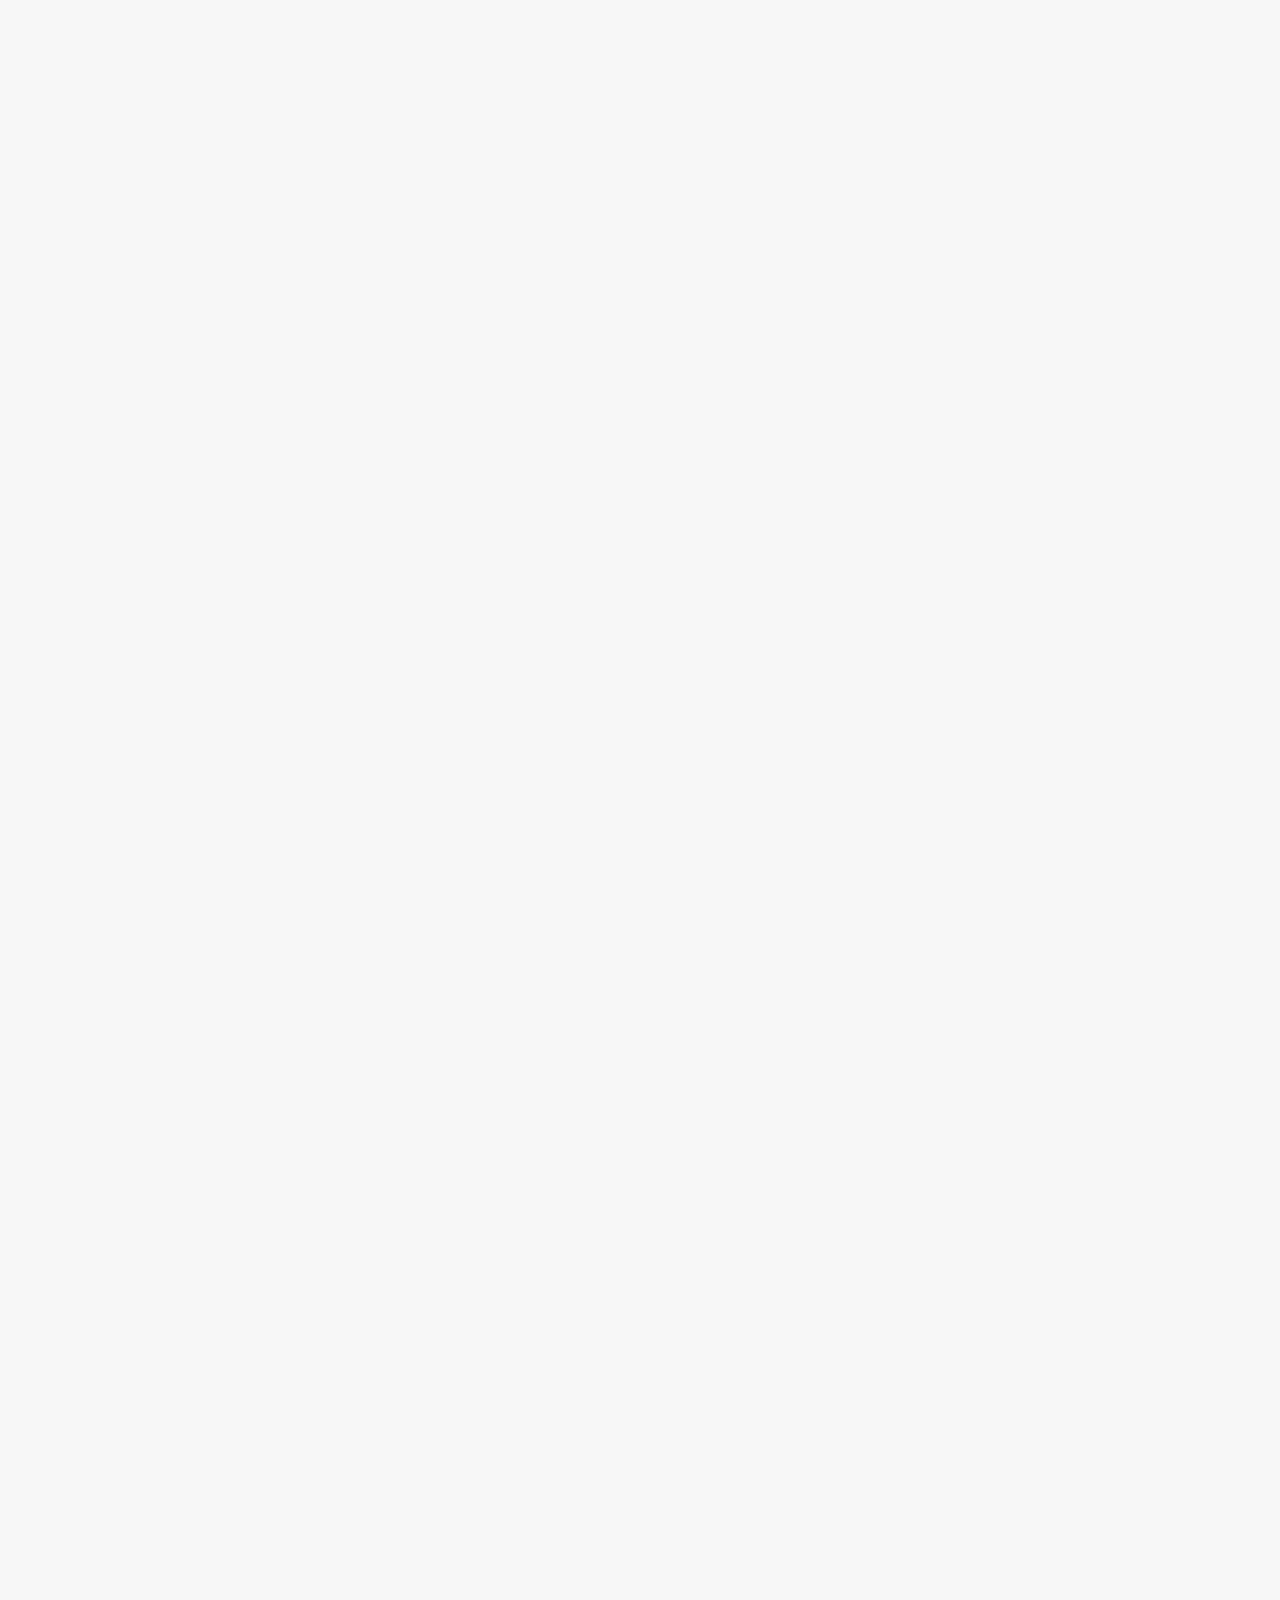
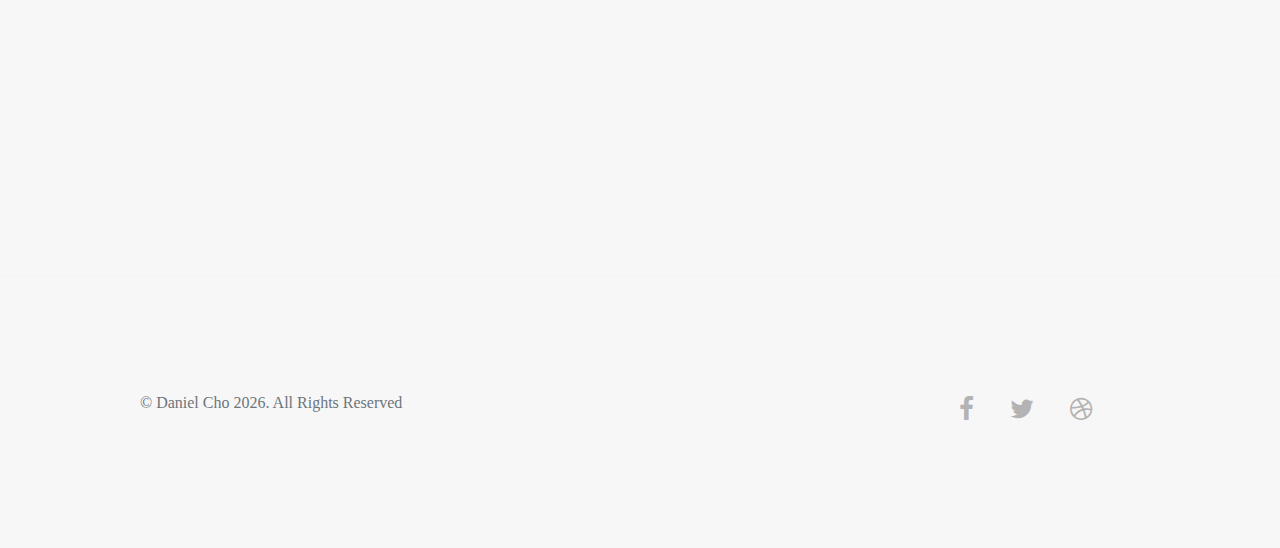
<file: work.html>
<html lang="en">
  <head>
    <meta charset="utf-8">
    <meta name="viewport" content="width=device-width, initial-scale=1, shrink-to-fit=no">
    <title>Daniel Cho &mdash; Free Portfolio Template by Colorlib</title>
    <link rel="stylesheet" href="css/bootstrap.min.css">
    <link rel="stylesheet" href="css/aos.min.css">
    <link rel="stylesheet" href="css/hamburgers/hamburgers.min.css">
    <link rel="stylesheet" href="css/owl.carousel.min.css">
    <link rel="stylesheet" href="fonts/icomoon/style.css">
    <link rel="stylesheet" href="css/animsition.min.css">
    <link rel="stylesheet" href="https://cdnjs.cloudflare.com/ajax/libs/font-awesome/4.7.0/css/font-awesome.min.css">
    
    
    <link rel="stylesheet" href="css/style.css">
  </head>
  <body>
  
  <div class="js-animsition animsition" data-animsition-in-class="fade-in" data-animsition-out-class="fade-out">

    <header class="templateux-navbar" data-aos="fade-down">
      <div class="container-fluid">
        <div class="row">
          <div class="col-sm-3 col-3"><div class="site-logo"><a href="index.html" class="animsition-link">DANIEL CHO</a></div></div>
          <div class="col-sm-9 col-9 text-right">

            <button class="hamburger hamburger--spin toggle-menu ml-auto js-toggle-menu" type="button">
              <span class="hamburger-box">
                <span class="hamburger-inner"></span>
              </span>
            </button>  

            <nav class="templateux-menu js-templateux-menu" role="navigation">
              <ul class="list-unstyled">
                <li class="d-md-none d-block active"><a href="index.html" class="animsition-link">Home</a></li>
                <li><a href="work.html" class="animsition-link">Work</a></li>
                <li><a href="about.html" class="animsition-link">About</a></li>
                
                <li><a href="mailto:danielcho116@gmail.com" >Contact</a></li>
              </ul>
            </nav>  
          </div>
        </div>
      </div>
    </header>

    <!-- END templateux-navbar -->
    <section class="templateux-hero">
    
    </section>
    <!-- END templateux-hero -->

    <section class="templateux-portfolio-overlap" id="next">
      <div class="container-fluid">
        <div class="row">
          <div class="col-md-6" data-aos="fade-up">
            <a class="project animsition-link" href="work-single.html">
              <figure>
                <img src="images/Facet_thumb.jpg" alt="Free Template" class="img-fluid">  
              </figure>
              <div class="project-hover">
                <div class="project-hover-inner">
                  <h2>Facet Flower Pot</h2>
                  <span>Pure Form, Pure Function</span>
                </div>
              </div>
            </a>
          </div>
          <div class="col-md-6" data-aos="fade-up" data-aos-delay="100">
            <a class="project animsition-link" href="work-single.html">
              <figure>
                <img src="images/ambi_thumb.jpg" alt="Free Template" class="img-fluid">  
              </figure>
              <div class="project-hover">
                <div class="project-hover-inner">
                  <h2>Ambi</h2>
                  <span>Telepresence for Seniors Aging in Place</span>
                </div>
              </div>
            </a>
          </div>
        </div>
        <!-- END row -->
    
        <div class="row">
          <div class="col-lg-4 col-md-6" data-aos="fade-up">
            <a class="project animsition-link" href="work-single.html">
              <figure>
                <img src="images/img_3.jpg" alt="Free Template" class="img-fluid">  
              </figure>
              <div class="project-hover">
                <div class="project-hover-inner">
                  <h2>Moon High Res</h2>
                  <span>View Case Study</span>
                </div>
              </div>
            </a>
          </div>
          <div class="col-lg-4 col-md-6" data-aos="fade-up" data-aos-delay="100">
            <a class="project animsition-link" href="work-single.html">
              <figure>
                <img src="images/img_4.jpg" alt="Free Template" class="img-fluid">  
              </figure>
              <div class="project-hover">
                <div class="project-hover-inner">
                  <h2>H20 Water Bottle</h2>
                  <span>View Case Study</span>
                </div>
              </div>
            </a>
          </div>
          <div class="col-lg-4 col-md-6" data-aos="fade-up" data-aos-delay="200">
            <a class="project animsition-link" href="work-single.html">
              <figure>
                <img src="images/img_5.jpg" alt="Free Template" class="img-fluid">  
              </figure>
              <div class="project-hover">
                <div class="project-hover-inner">
                  <h2>Creatsy Mailing Box</h2>
                  <span>View Case Study</span>
                </div>
              </div>
            </a>
          </div>
          
        </div>
        <!-- END row -->
      </div>
    </section>

   
    <!-- END section -->
    

              
                
                
            <!-- END row -->

            
          </div>
        </div>
      </div>
    </section>
    <!-- END section -->

    <!-- END section -->
    

            
                    
    <a class="templateux-section templateux-cta animsition-link mt-5" href="contact.html" data-aos="fade-up">
      <div class="container-fluid">
        <div class="cta-inner">
          <h2><span class="words-1">Start a Project.</span> <span class="words-2">Let's chat we are good people.</span></h2>
        </div>
      </div>
    </a>
    <!-- END call to action -->

    <footer class="templateux-footer">
      <div class="container-fluid">
        <div class="row">
          <div class="col-md-6 text-md-left text-center">
            <p>
            <!-- Link back to Colorlib can't be removed. Template is licensed under CC BY 3.0. -->
            &copy Daniel Cho <script>document.write(new Date().getFullYear());</script>. All Rights Reserved</a>
            <!-- Link back to Colorlib can't be removed. Template is licensed under CC BY 3.0. -->
          </p>
          </div>
          <div class="col-md-6 text-md-right text-center footer-social">
            <a href="#" class="p-3"><span class="icon-facebook2"></span></a>
            <a href="#" class="p-3"><span class="icon-twitter2"></span></a>
            <a href="#" class="p-3"><span class="icon-dribbble2"></span></a>
            <a href="#" class="p-3"><span class="icon-instagram"></span></a>
          </div>
        </div>
      </div>
    </footer>

  </div>

  
  <script src="js/scripts-all.js"></script>
  <script src="js/main.js"></script>
  
  </body>
</html>
</file>
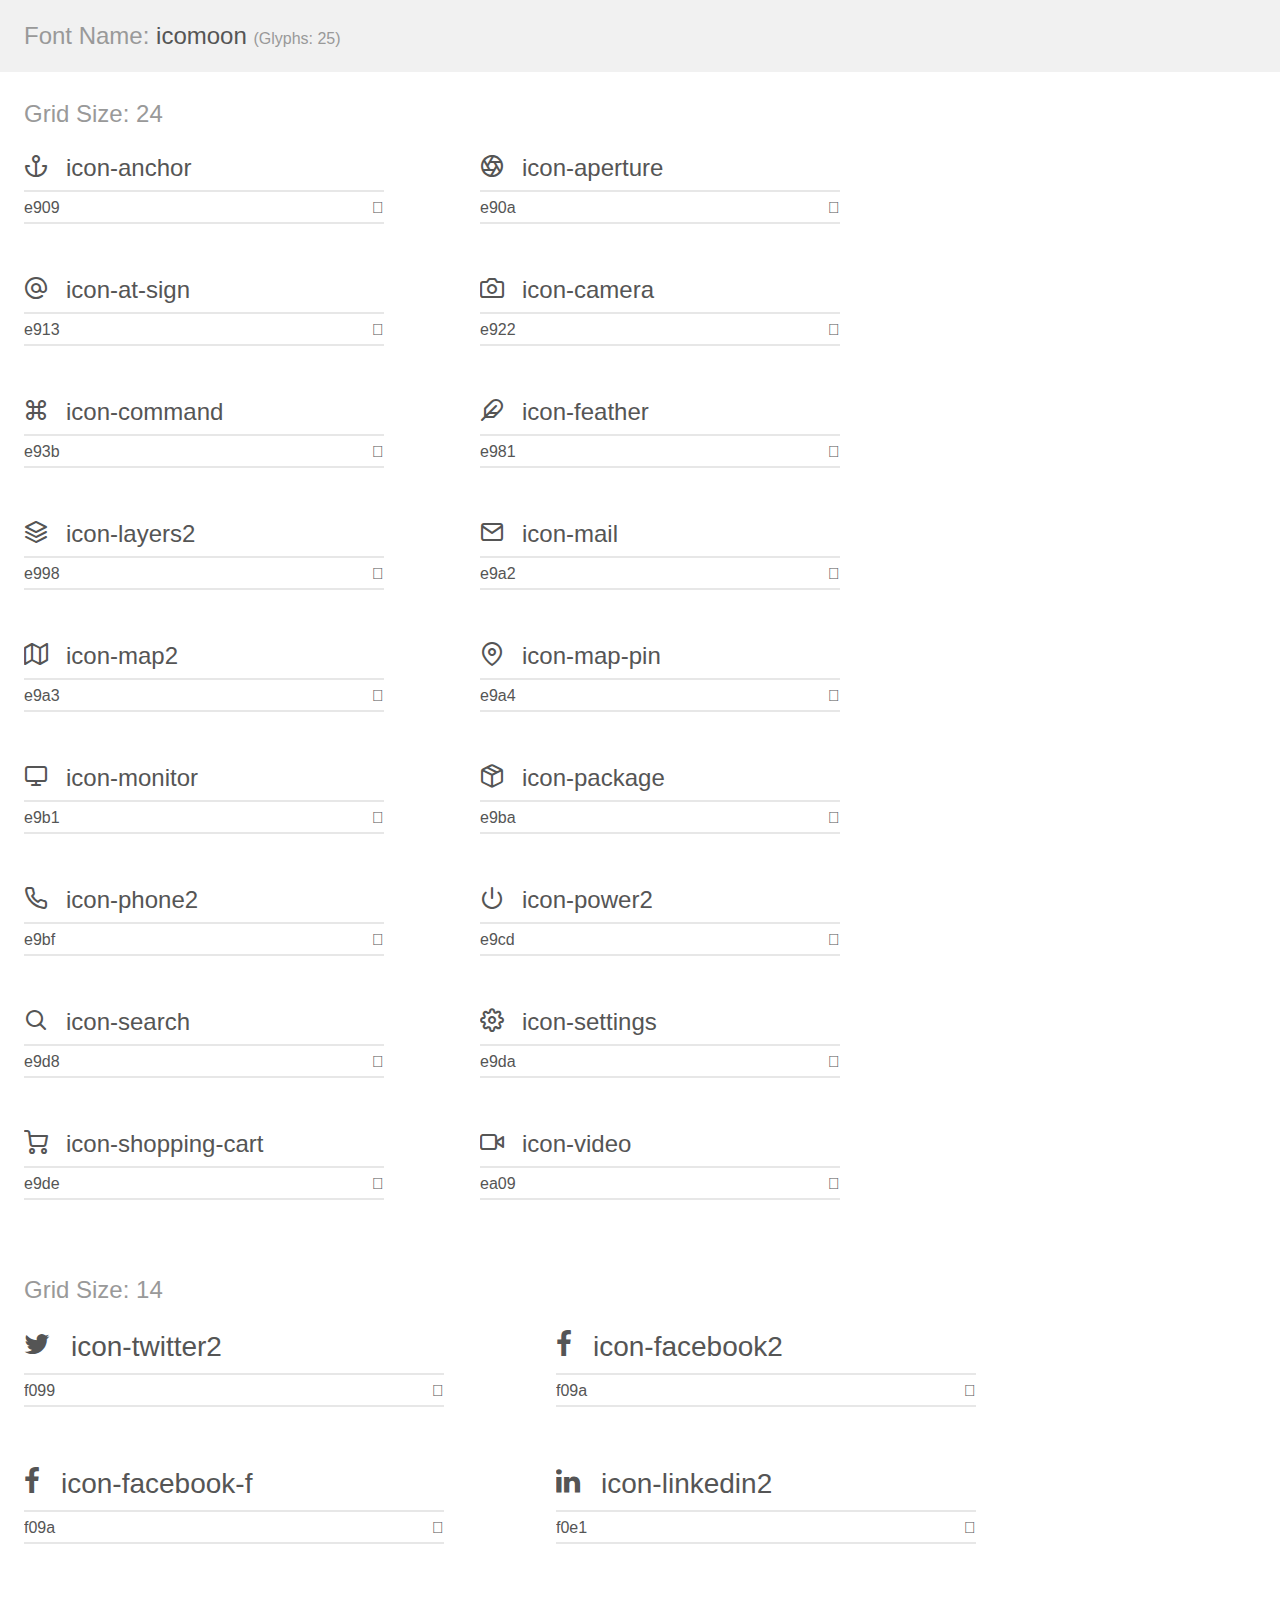
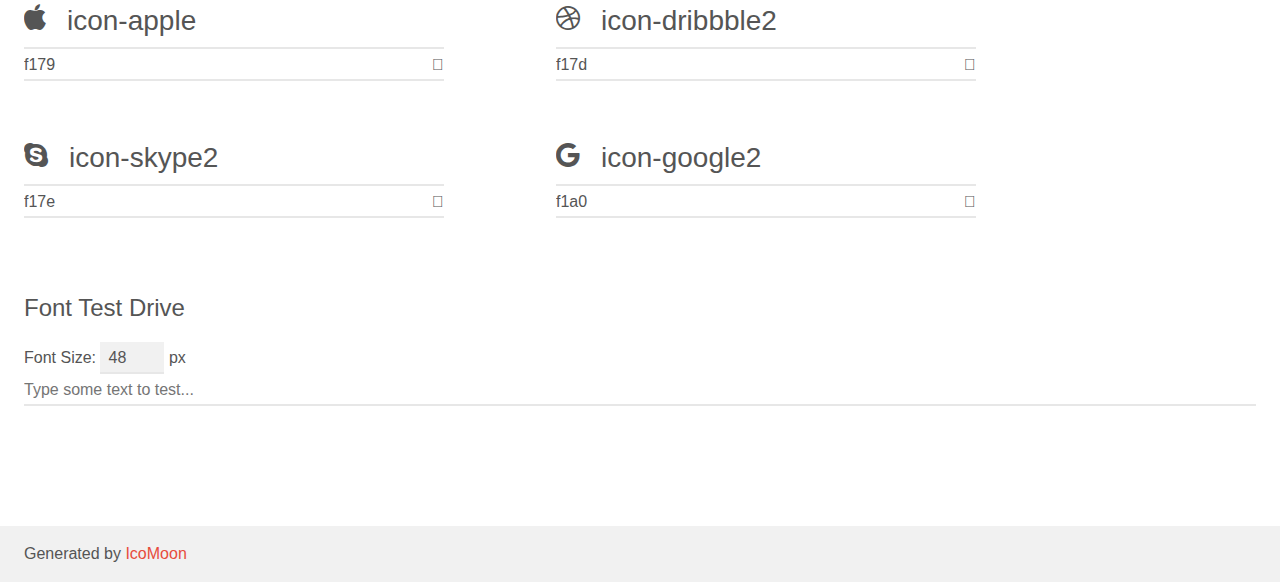
<file: fonts/icomoon/demo.html>
<!doctype html>
<html>
<head>
    <meta charset="utf-8">
    <title>IcoMoon Demo</title>
    <meta name="description" content="An Icon Font Generated By IcoMoon.io">
    <meta name="viewport" content="width=device-width, initial-scale=1">
    <link rel="stylesheet" href="demo-files/demo.css">
    <link rel="stylesheet" href="style.css"></head>
<body>
    <div class="bgc1 clearfix">
        <h1 class="mhmm mvm"><span class="fgc1">Font Name:</span> icomoon <small class="fgc1">(Glyphs:&nbsp;25)</small></h1>
    </div>
    <div class="clearfix mhl ptl">
        <h1 class="mvm mtn fgc1">Grid Size: 24</h1>
        <div class="glyph fs1">
            <div class="clearfix bshadow0 pbs">
                <span class="icon-anchor">
                
                </span>
                <span class="mls"> icon-anchor</span>
            </div>
            <fieldset class="fs0 size1of1 clearfix hidden-false">
                <input type="text" readonly value="e909" class="unit size1of2" />
                <input type="text" maxlength="1" readonly value="&#xe909;" class="unitRight size1of2 talign-right" />
            </fieldset>
            <div class="fs0 bshadow0 clearfix hidden-true">
                <span class="unit pvs fgc1">liga: </span>
                <input type="text" readonly value="" class="liga unitRight" />
            </div>
        </div>
        <div class="glyph fs1">
            <div class="clearfix bshadow0 pbs">
                <span class="icon-aperture">
                
                </span>
                <span class="mls"> icon-aperture</span>
            </div>
            <fieldset class="fs0 size1of1 clearfix hidden-false">
                <input type="text" readonly value="e90a" class="unit size1of2" />
                <input type="text" maxlength="1" readonly value="&#xe90a;" class="unitRight size1of2 talign-right" />
            </fieldset>
            <div class="fs0 bshadow0 clearfix hidden-true">
                <span class="unit pvs fgc1">liga: </span>
                <input type="text" readonly value="" class="liga unitRight" />
            </div>
        </div>
        <div class="glyph fs1">
            <div class="clearfix bshadow0 pbs">
                <span class="icon-at-sign">
                
                </span>
                <span class="mls"> icon-at-sign</span>
            </div>
            <fieldset class="fs0 size1of1 clearfix hidden-false">
                <input type="text" readonly value="e913" class="unit size1of2" />
                <input type="text" maxlength="1" readonly value="&#xe913;" class="unitRight size1of2 talign-right" />
            </fieldset>
            <div class="fs0 bshadow0 clearfix hidden-true">
                <span class="unit pvs fgc1">liga: </span>
                <input type="text" readonly value="" class="liga unitRight" />
            </div>
        </div>
        <div class="glyph fs1">
            <div class="clearfix bshadow0 pbs">
                <span class="icon-camera">
                
                </span>
                <span class="mls"> icon-camera</span>
            </div>
            <fieldset class="fs0 size1of1 clearfix hidden-false">
                <input type="text" readonly value="e922" class="unit size1of2" />
                <input type="text" maxlength="1" readonly value="&#xe922;" class="unitRight size1of2 talign-right" />
            </fieldset>
            <div class="fs0 bshadow0 clearfix hidden-true">
                <span class="unit pvs fgc1">liga: </span>
                <input type="text" readonly value="" class="liga unitRight" />
            </div>
        </div>
        <div class="glyph fs1">
            <div class="clearfix bshadow0 pbs">
                <span class="icon-command">
                
                </span>
                <span class="mls"> icon-command</span>
            </div>
            <fieldset class="fs0 size1of1 clearfix hidden-false">
                <input type="text" readonly value="e93b" class="unit size1of2" />
                <input type="text" maxlength="1" readonly value="&#xe93b;" class="unitRight size1of2 talign-right" />
            </fieldset>
            <div class="fs0 bshadow0 clearfix hidden-true">
                <span class="unit pvs fgc1">liga: </span>
                <input type="text" readonly value="" class="liga unitRight" />
            </div>
        </div>
        <div class="glyph fs1">
            <div class="clearfix bshadow0 pbs">
                <span class="icon-feather">
                
                </span>
                <span class="mls"> icon-feather</span>
            </div>
            <fieldset class="fs0 size1of1 clearfix hidden-false">
                <input type="text" readonly value="e981" class="unit size1of2" />
                <input type="text" maxlength="1" readonly value="&#xe981;" class="unitRight size1of2 talign-right" />
            </fieldset>
            <div class="fs0 bshadow0 clearfix hidden-true">
                <span class="unit pvs fgc1">liga: </span>
                <input type="text" readonly value="" class="liga unitRight" />
            </div>
        </div>
        <div class="glyph fs1">
            <div class="clearfix bshadow0 pbs">
                <span class="icon-layers2">
                
                </span>
                <span class="mls"> icon-layers2</span>
            </div>
            <fieldset class="fs0 size1of1 clearfix hidden-false">
                <input type="text" readonly value="e998" class="unit size1of2" />
                <input type="text" maxlength="1" readonly value="&#xe998;" class="unitRight size1of2 talign-right" />
            </fieldset>
            <div class="fs0 bshadow0 clearfix hidden-true">
                <span class="unit pvs fgc1">liga: </span>
                <input type="text" readonly value="" class="liga unitRight" />
            </div>
        </div>
        <div class="glyph fs1">
            <div class="clearfix bshadow0 pbs">
                <span class="icon-mail">
                
                </span>
                <span class="mls"> icon-mail</span>
            </div>
            <fieldset class="fs0 size1of1 clearfix hidden-false">
                <input type="text" readonly value="e9a2" class="unit size1of2" />
                <input type="text" maxlength="1" readonly value="&#xe9a2;" class="unitRight size1of2 talign-right" />
            </fieldset>
            <div class="fs0 bshadow0 clearfix hidden-true">
                <span class="unit pvs fgc1">liga: </span>
                <input type="text" readonly value="" class="liga unitRight" />
            </div>
        </div>
        <div class="glyph fs1">
            <div class="clearfix bshadow0 pbs">
                <span class="icon-map2">
                
                </span>
                <span class="mls"> icon-map2</span>
            </div>
            <fieldset class="fs0 size1of1 clearfix hidden-false">
                <input type="text" readonly value="e9a3" class="unit size1of2" />
                <input type="text" maxlength="1" readonly value="&#xe9a3;" class="unitRight size1of2 talign-right" />
            </fieldset>
            <div class="fs0 bshadow0 clearfix hidden-true">
                <span class="unit pvs fgc1">liga: </span>
                <input type="text" readonly value="" class="liga unitRight" />
            </div>
        </div>
        <div class="glyph fs1">
            <div class="clearfix bshadow0 pbs">
                <span class="icon-map-pin">
                
                </span>
                <span class="mls"> icon-map-pin</span>
            </div>
            <fieldset class="fs0 size1of1 clearfix hidden-false">
                <input type="text" readonly value="e9a4" class="unit size1of2" />
                <input type="text" maxlength="1" readonly value="&#xe9a4;" class="unitRight size1of2 talign-right" />
            </fieldset>
            <div class="fs0 bshadow0 clearfix hidden-true">
                <span class="unit pvs fgc1">liga: </span>
                <input type="text" readonly value="" class="liga unitRight" />
            </div>
        </div>
        <div class="glyph fs1">
            <div class="clearfix bshadow0 pbs">
                <span class="icon-monitor">
                
                </span>
                <span class="mls"> icon-monitor</span>
            </div>
            <fieldset class="fs0 size1of1 clearfix hidden-false">
                <input type="text" readonly value="e9b1" class="unit size1of2" />
                <input type="text" maxlength="1" readonly value="&#xe9b1;" class="unitRight size1of2 talign-right" />
            </fieldset>
            <div class="fs0 bshadow0 clearfix hidden-true">
                <span class="unit pvs fgc1">liga: </span>
                <input type="text" readonly value="" class="liga unitRight" />
            </div>
        </div>
        <div class="glyph fs1">
            <div class="clearfix bshadow0 pbs">
                <span class="icon-package">
                
                </span>
                <span class="mls"> icon-package</span>
            </div>
            <fieldset class="fs0 size1of1 clearfix hidden-false">
                <input type="text" readonly value="e9ba" class="unit size1of2" />
                <input type="text" maxlength="1" readonly value="&#xe9ba;" class="unitRight size1of2 talign-right" />
            </fieldset>
            <div class="fs0 bshadow0 clearfix hidden-true">
                <span class="unit pvs fgc1">liga: </span>
                <input type="text" readonly value="" class="liga unitRight" />
            </div>
        </div>
        <div class="glyph fs1">
            <div class="clearfix bshadow0 pbs">
                <span class="icon-phone2">
                
                </span>
                <span class="mls"> icon-phone2</span>
            </div>
            <fieldset class="fs0 size1of1 clearfix hidden-false">
                <input type="text" readonly value="e9bf" class="unit size1of2" />
                <input type="text" maxlength="1" readonly value="&#xe9bf;" class="unitRight size1of2 talign-right" />
            </fieldset>
            <div class="fs0 bshadow0 clearfix hidden-true">
                <span class="unit pvs fgc1">liga: </span>
                <input type="text" readonly value="" class="liga unitRight" />
            </div>
        </div>
        <div class="glyph fs1">
            <div class="clearfix bshadow0 pbs">
                <span class="icon-power2">
                
                </span>
                <span class="mls"> icon-power2</span>
            </div>
            <fieldset class="fs0 size1of1 clearfix hidden-false">
                <input type="text" readonly value="e9cd" class="unit size1of2" />
                <input type="text" maxlength="1" readonly value="&#xe9cd;" class="unitRight size1of2 talign-right" />
            </fieldset>
            <div class="fs0 bshadow0 clearfix hidden-true">
                <span class="unit pvs fgc1">liga: </span>
                <input type="text" readonly value="" class="liga unitRight" />
            </div>
        </div>
        <div class="glyph fs1">
            <div class="clearfix bshadow0 pbs">
                <span class="icon-search">
                
                </span>
                <span class="mls"> icon-search</span>
            </div>
            <fieldset class="fs0 size1of1 clearfix hidden-false">
                <input type="text" readonly value="e9d8" class="unit size1of2" />
                <input type="text" maxlength="1" readonly value="&#xe9d8;" class="unitRight size1of2 talign-right" />
            </fieldset>
            <div class="fs0 bshadow0 clearfix hidden-true">
                <span class="unit pvs fgc1">liga: </span>
                <input type="text" readonly value="" class="liga unitRight" />
            </div>
        </div>
        <div class="glyph fs1">
            <div class="clearfix bshadow0 pbs">
                <span class="icon-settings">
                
                </span>
                <span class="mls"> icon-settings</span>
            </div>
            <fieldset class="fs0 size1of1 clearfix hidden-false">
                <input type="text" readonly value="e9da" class="unit size1of2" />
                <input type="text" maxlength="1" readonly value="&#xe9da;" class="unitRight size1of2 talign-right" />
            </fieldset>
            <div class="fs0 bshadow0 clearfix hidden-true">
                <span class="unit pvs fgc1">liga: </span>
                <input type="text" readonly value="" class="liga unitRight" />
            </div>
        </div>
        <div class="glyph fs1">
            <div class="clearfix bshadow0 pbs">
                <span class="icon-shopping-cart">
                
                </span>
                <span class="mls"> icon-shopping-cart</span>
            </div>
            <fieldset class="fs0 size1of1 clearfix hidden-false">
                <input type="text" readonly value="e9de" class="unit size1of2" />
                <input type="text" maxlength="1" readonly value="&#xe9de;" class="unitRight size1of2 talign-right" />
            </fieldset>
            <div class="fs0 bshadow0 clearfix hidden-true">
                <span class="unit pvs fgc1">liga: </span>
                <input type="text" readonly value="" class="liga unitRight" />
            </div>
        </div>
        <div class="glyph fs1">
            <div class="clearfix bshadow0 pbs">
                <span class="icon-video">
                
                </span>
                <span class="mls"> icon-video</span>
            </div>
            <fieldset class="fs0 size1of1 clearfix hidden-false">
                <input type="text" readonly value="ea09" class="unit size1of2" />
                <input type="text" maxlength="1" readonly value="&#xea09;" class="unitRight size1of2 talign-right" />
            </fieldset>
            <div class="fs0 bshadow0 clearfix hidden-true">
                <span class="unit pvs fgc1">liga: </span>
                <input type="text" readonly value="" class="liga unitRight" />
            </div>
        </div>
    </div>
    <div class="clearfix mhl ptl">
        <h1 class="mvm mtn fgc1">Grid Size: 14</h1>
        <div class="glyph fs2">
            <div class="clearfix bshadow0 pbs">
                <span class="icon-twitter2">
                
                </span>
                <span class="mls"> icon-twitter2</span>
            </div>
            <fieldset class="fs0 size1of1 clearfix hidden-false">
                <input type="text" readonly value="f099" class="unit size1of2" />
                <input type="text" maxlength="1" readonly value="&#xf099;" class="unitRight size1of2 talign-right" />
            </fieldset>
            <div class="fs0 bshadow0 clearfix hidden-true">
                <span class="unit pvs fgc1">liga: </span>
                <input type="text" readonly value="" class="liga unitRight" />
            </div>
        </div>
        <div class="glyph fs2">
            <div class="clearfix bshadow0 pbs">
                <span class="icon-facebook2">
                
                </span>
                <span class="mls"> icon-facebook2</span>
            </div>
            <fieldset class="fs0 size1of1 clearfix hidden-false">
                <input type="text" readonly value="f09a" class="unit size1of2" />
                <input type="text" maxlength="1" readonly value="&#xf09a;" class="unitRight size1of2 talign-right" />
            </fieldset>
            <div class="fs0 bshadow0 clearfix hidden-true">
                <span class="unit pvs fgc1">liga: </span>
                <input type="text" readonly value="" class="liga unitRight" />
            </div>
        </div>
        <div class="glyph fs2">
            <div class="clearfix bshadow0 pbs">
                <span class="icon-facebook-f">
                
                </span>
                <span class="mls"> icon-facebook-f</span>
            </div>
            <fieldset class="fs0 size1of1 clearfix hidden-false">
                <input type="text" readonly value="f09a" class="unit size1of2" />
                <input type="text" maxlength="1" readonly value="&#xf09a;" class="unitRight size1of2 talign-right" />
            </fieldset>
            <div class="fs0 bshadow0 clearfix hidden-true">
                <span class="unit pvs fgc1">liga: </span>
                <input type="text" readonly value="" class="liga unitRight" />
            </div>
        </div>
        <div class="glyph fs2">
            <div class="clearfix bshadow0 pbs">
                <span class="icon-linkedin2">
                
                </span>
                <span class="mls"> icon-linkedin2</span>
            </div>
            <fieldset class="fs0 size1of1 clearfix hidden-false">
                <input type="text" readonly value="f0e1" class="unit size1of2" />
                <input type="text" maxlength="1" readonly value="&#xf0e1;" class="unitRight size1of2 talign-right" />
            </fieldset>
            <div class="fs0 bshadow0 clearfix hidden-true">
                <span class="unit pvs fgc1">liga: </span>
                <input type="text" readonly value="" class="liga unitRight" />
            </div>
        </div>
        <div class="glyph fs2">
            <div class="clearfix bshadow0 pbs">
                <span class="icon-apple">
                
                </span>
                <span class="mls"> icon-apple</span>
            </div>
            <fieldset class="fs0 size1of1 clearfix hidden-false">
                <input type="text" readonly value="f179" class="unit size1of2" />
                <input type="text" maxlength="1" readonly value="&#xf179;" class="unitRight size1of2 talign-right" />
            </fieldset>
            <div class="fs0 bshadow0 clearfix hidden-true">
                <span class="unit pvs fgc1">liga: </span>
                <input type="text" readonly value="" class="liga unitRight" />
            </div>
        </div>
        <div class="glyph fs2">
            <div class="clearfix bshadow0 pbs">
                <span class="icon-dribbble2">
                
                </span>
                <span class="mls"> icon-dribbble2</span>
            </div>
            <fieldset class="fs0 size1of1 clearfix hidden-false">
                <input type="text" readonly value="f17d" class="unit size1of2" />
                <input type="text" maxlength="1" readonly value="&#xf17d;" class="unitRight size1of2 talign-right" />
            </fieldset>
            <div class="fs0 bshadow0 clearfix hidden-true">
                <span class="unit pvs fgc1">liga: </span>
                <input type="text" readonly value="" class="liga unitRight" />
            </div>
        </div>
        <div class="glyph fs2">
            <div class="clearfix bshadow0 pbs">
                <span class="icon-skype2">
                
                </span>
                <span class="mls"> icon-skype2</span>
            </div>
            <fieldset class="fs0 size1of1 clearfix hidden-false">
                <input type="text" readonly value="f17e" class="unit size1of2" />
                <input type="text" maxlength="1" readonly value="&#xf17e;" class="unitRight size1of2 talign-right" />
            </fieldset>
            <div class="fs0 bshadow0 clearfix hidden-true">
                <span class="unit pvs fgc1">liga: </span>
                <input type="text" readonly value="" class="liga unitRight" />
            </div>
        </div>
        <div class="glyph fs2">
            <div class="clearfix bshadow0 pbs">
                <span class="icon-google2">
                
                </span>
                <span class="mls"> icon-google2</span>
            </div>
            <fieldset class="fs0 size1of1 clearfix hidden-false">
                <input type="text" readonly value="f1a0" class="unit size1of2" />
                <input type="text" maxlength="1" readonly value="&#xf1a0;" class="unitRight size1of2 talign-right" />
            </fieldset>
            <div class="fs0 bshadow0 clearfix hidden-true">
                <span class="unit pvs fgc1">liga: </span>
                <input type="text" readonly value="" class="liga unitRight" />
            </div>
        </div>
    </div>

    <!--[if gt IE 8]><!-->
    <div class="mhl clearfix mbl">
        <h1>Font Test Drive</h1>
        <label>
            Font Size: <input id="fontSize" type="number" class="textbox0 mbm"
            min="8" value="48" />
            px
        </label>
        <input id="testText" type="text" class="phl size1of1 mvl"
        placeholder="Type some text to test..." value=""/>
        <div id="testDrive" class="icon-">&nbsp;
        </div>
    </div>
    <!--<![endif]-->
    <div class="bgc1 clearfix">
        <p class="mhl">Generated by <a href="https://icomoon.io/app">IcoMoon</a></p>
    </div>

    <script src="demo-files/demo.js"></script>
</body>
</html>
</file>
<file: fonts/icomoon/style.css>
@font-face {
  font-family: 'icomoon';
  src:  url('fonts/icomoon.eot?f194zt');
  src:  url('fonts/icomoon.eot?f194zt#iefix') format('embedded-opentype'),
    url('fonts/icomoon.ttf?f194zt') format('truetype'),
    url('fonts/icomoon.woff?f194zt') format('woff'),
    url('fonts/icomoon.svg?f194zt#icomoon') format('svg');
  font-weight: normal;
  font-style: normal;
}

[class^="icon-"], [class*=" icon-"] {
  /* use !important to prevent issues with browser extensions that change fonts */
  font-family: 'icomoon' !important;
  speak: none;
  font-style: normal;
  font-weight: normal;
  font-variant: normal;
  text-transform: none;
  line-height: 1;

  /* Better Font Rendering =========== */
  -webkit-font-smoothing: antialiased;
  -moz-osx-font-smoothing: grayscale;
}

.icon-anchor:before {
  content: "\e909";
}
.icon-aperture:before {
  content: "\e90a";
}
.icon-at-sign:before {
  content: "\e913";
}
.icon-camera:before {
  content: "\e922";
}
.icon-command:before {
  content: "\e93b";
}
.icon-feather:before {
  content: "\e981";
}
.icon-layers2:before {
  content: "\e998";
}
.icon-mail:before {
  content: "\e9a2";
}
.icon-map2:before {
  content: "\e9a3";
}
.icon-map-pin:before {
  content: "\e9a4";
}
.icon-monitor:before {
  content: "\e9b1";
}
.icon-package:before {
  content: "\e9ba";
}
.icon-phone2:before {
  content: "\e9bf";
}
.icon-power2:before {
  content: "\e9cd";
}
.icon-search:before {
  content: "\e9d8";
}
.icon-settings:before {
  content: "\e9da";
}
.icon-shopping-cart:before {
  content: "\e9de";
}
.icon-video:before {
  content: "\ea09";
}
.icon-twitter2:before {
  content: "\f099";
}
.icon-facebook2:before {
  content: "\f09a";
}
.icon-facebook-f:before {
  content: "\f09a";
}
.icon-linkedin2:before {
  content: "\f0e1";
}
.icon-apple:before {
  content: "\f179";
}
.icon-dribbble2:before {
  content: "\f17d";
}
.icon-skype2:before {
  content: "\f17e";
}
.icon-google2:before {
  content: "\f1a0";
}

.icon-heart:before{
  content:"\f004";
}
</file>
<file: css/style.css>
body { font-size: 16px; line-height: 1.8; color: #6c757d; font-family: 'Petrona', serif;

  font-weight: 400;
  
  font-style: normal;
  background-image: none;
  background-position: top left;
  background-size: cover;
  background-attachment: scroll;
  background-repeat: repeat;
  background-color: #f7f7f7; }

#profile-pic { max-width: 60%; }
.mb-5, .my-5 {margin-top:20px; text-align: left;}


::-moz-selection { background: yellow; }

::selection { background: yellow; }

h1, h2, h3, h4, h5 { color: #000; }

h3 {margin-top: 30px; font-size: 22pt;}

a { -webkit-transition: .3s all ease; -o-transition: .3s all ease; transition: .3s all ease;
color:#6c757d; }

a:hover, a:active, a:focus { text-decoration: none; outline: none; color: #c9c9ca }

.templateux-navbar { position: absolute; top: 0; left: 0px; width: 100%; padding: 35px 0; z-index: 99999; }

.templateux-navbar .container-fluid { max-width: 100%; }

.templateux-navbar .toggle-menu { z-index: 9999; position: relative; top: -13px; display: none; }

@media (max-width: 767.98px) { .templateux-navbar .toggle-menu { display: block; } }

.templateux-navbar .toggle-menu:active, .templateux-navbar .toggle-menu:focus { outline: none; }

.templateux-navbar .site-logo { position: relative; top: 0px; left: 200px; z-index: 9999; }

.templateux-navbar .site-logo a { font-family: "acumin-pro", sans-serif; font-weight: 400; font-style: normal; font-size: 15px; color: #555; letter-spacing: 1pt; }

.templateux-navbar .templateux-menu { position: relative; }

.templateux-navbar .templateux-menu ul { margin-bottom: 0; }

.templateux-navbar .templateux-menu ul li { display: inline-block; }

.templateux-navbar .templateux-menu ul li a { margin-right: 20px; font-family: 'acumin-pro', sans-serif; font-size: 13px; text-transform: uppercase; letter-spacing: 1pt; color: #888; position: relative; padding-bottom: 5px; display: block; }

.templateux-navbar .templateux-menu ul li a:hover { color: #333 }

.templateux-navbar .templateux-menu ul li.active-link > a { color: #333 }

.templateux-navbar .templateux-menu ul li:last-child a { margin-right: 200px; }

@media (max-width: 767.98px) { .templateux-navbar .templateux-menu { position: fixed; width: 100%; background-color: #fff; top: 0; left: 0; margin: 0; text-align: left; height: 100vh; min-height: 400px; padding: 15px; display: none; padding-top: 100px; overflow-y: scroll; }
  .templateux-navbar .templateux-menu ul { margin-left: 200px;margin-right:200px; }
  .templateux-navbar .templateux-menu ul li { display: block; margin-bottom: 10px; }
  .templateux-navbar .templateux-menu ul li a { padding: 10px 0 2px 0; font-size: 18px; display: inline-block; } }

@media (max-width: 767.98px) { .templateux-navbar .templateux-menu ul { margin-left: 0px; } }

.templateux-navbar.navbar-light .site-logo a { color: #fff; }

.templateux-navbar.navbar-light .hamburger .hamburger-inner, .templateux-navbar.navbar-light .hamburger .hamburger-inner::before, .templateux-navbar.navbar-light .hamburger .hamburger-inner::after { background-color: #fff; }

.templateux-navbar.navbar-light .templateux-menu ul li a { color: #fff; }

.menu-open .templateux-navbar { position: fixed; left: 0; top: 0; }

@media (max-width: 767.98px) { .menu-open .site-logo a { color: #000 !important; } }

.menu-open .navbar-light .hamburger .hamburger-inner, .menu-open .navbar-light .hamburger .hamburger-inner::before, .menu-open .navbar-light .hamburger .hamburger-inner::after { background-color: #000; }

.menu-open .templateux-menu li { opacity: 0; visibility: hidden; margin-left: -10px; position: relative; -webkit-transition: .3s all ease-in-out; -o-transition: .3s all ease-in-out; transition: .3s all ease-in-out; }

.menu-open .templateux-menu li.staggard { opacity: 1; visibility: visible; margin-left: 0px; }

@media (max-width: 767.98px) { .menu-open .templateux-menu li a { color: #000 !important; } }

.templateux-hero { background-size: cover; background-repeat: no-repeat; background-position: center center; position: relative; overflow: hidden; }

.templateux-hero .lead { font-size: 15px; }

@media (max-width: 991.98px) { .templateux-hero .lead { font-size: 20px; } }

.templateux-hero .cover { position: absolute; display: block; width: 100%; height: 100%; z-index: -1; }

.templateux-hero .cover img { position: absolute; display: block; min-width: 100%; min-height: 100%; top: 50%; left: 50%; -webkit-transform: translate(-50%, -50%); -ms-transform: translate(-50%, -50%); transform: translate(-50%, -50%); }

.templateux-hero.overlay:before { content: ""; position: absolute; background: rgba(0, 0, 0, 0.7); left: 0; top: 0; bottom: 0; right: 0; }

.templateux-hero.overlay h1 { color: #fff; }

.templateux-hero.overlay .lead { color: #fff; opacity: .5; }

.templateux-hero, .intro { height: 100vh; min-height: 700px; }

.templateux-hero h1, .intro h1 { color: #000; font-size: 70px; }

@media (max-width: 991.98px) { .templateux-hero h1, .intro h1 { font-size: 36px; } }

.templateux-portfolio-overlap { position: relative; margin-left:200px; margin-right:200px; margin-top: 0px; padding-top: 125px;}

@media (max-width: 991.98px) { .templateusx-portfolio-overlap { margin-top: 0px; } }

.container-fluid { padding-left: 50px; padding-right: 50px; max-width: 1100px; }

@media (max-width: 767.98px) { .container-fluid { padding-left: 15px; padding-right: 15px; } }

.templateux-section { padding: 7em 0;}

@media (max-width: 991.98px) { .templateux-section { padding: 3em 0; } }

.templateux-section h2 { line-height: 1.5; }

.templateux-cta { padding: 7em 0; display: block; background: #f8f9fa; position: relative; }

.templateux-cta:before { content: ""; position: absolute; height: 0px; bottom: 0; background: #c85d28; width: 100%; left: 0; -webkit-transition: .3s all ease-out; -o-transition: .3s all ease-out; transition: .3s all ease-out; }

.templateux-cta .cta-inner { display: block; text-align: center; }

.templateux-cta span { display: block; position: absolute; left: 50%; top: 50%; -webkit-transform: translate(-50%, -50%); -ms-transform: translate(-50%, -50%); transform: translate(-50%, -50%); -webkit-transition: .3s all ease; -o-transition: .3s all ease; transition: .3s all ease; }

.templateux-cta .words-1 { opacity: 1; visibility: visible; top: 0; }

.templateux-cta .words-2 { opacity: 0; visibility: hidden; top: 40px; }

.templateux-cta h2 { font-weight: normal; margin-bottom: 0; color: #000; position: relative; bottom: 0; -webkit-transition: .4s all ease; -o-transition: .4s all ease; transition: .4s all ease; }

.templateux-cta:hover:before, .templateux-cta:focus:before { height: 100%; }

.templateux-cta:hover .words-1, .templateux-cta:focus .words-1 { opacity: 0; visibility: hidden; top: -40px; }

.templateux-cta:hover .words-2, .templateux-cta:focus .words-2 { opacity: 1; visibility: visible; top: 0px; color: #fff; }

.section-heading { font-size: 14px; color: #495057; margin-bottom: 30px; display: block; position: relative; }

.section-heading:after { content: ""; height: 2px; width: 30%; position: absolute; top: 50%; right: 0; -webkit-transform: translateX(-50%); -ms-transform: translateX(-50%); transform: translateX(-50%); background: #000; }

.project, .post { position: relative; float: left; width: 100%; margin-bottom: 30px; }

.project figure, .post figure { margin: 0; position: relative; }

.project .project-hover, .project .post-hover, .post .project-hover, .post .post-hover { position: absolute; top: 0; left: 0; right: 0; bottom: 0; background: #b4b4b5; visibility: hidden; opacity: 0; -webkit-transition: .3s all ease; -o-transition: .3s all ease; transition: .3s all ease; }

.project .project-hover .project-hover-inner, .project .project-hover .post-hover-inner, .project .post-hover .project-hover-inner, .project .post-hover .post-hover-inner, .post .project-hover .project-hover-inner, .post .project-hover .post-hover-inner, .post .post-hover .project-hover-inner, .post .post-hover .post-hover-inner { position: absolute; z-index: 99; left: 50%; top: 50%; visibility: hidden; opacity: 0; -webkit-transition: .3s all ease; -o-transition: .3s all ease; transition: .3s all ease; -webkit-transform: translate(-50%, -50%); -ms-transform: translate(-50%, -50%); transform: translate(-50%, -50%); transition: .3s all ease; text-align: center; }

.project .project-hover .project-hover-inner h2, .project .project-hover .post-hover-inner h2, .project .post-hover .project-hover-inner h2, .project .post-hover .post-hover-inner h2, .post .project-hover .project-hover-inner h2, .post .project-hover .post-hover-inner h2, .post .post-hover .project-hover-inner h2, .post .post-hover .post-hover-inner h2 { color: #fff; margin: 0rem; letter-spacing: .04em; font-size: 26px; line-height: 1.2; -webkit-transition: .3s all ease; -o-transition: .3s all ease; transition: .3s all ease; opacity: 0; visibility: hidden; position: relative; bottom: -30px; }

.project .project-hover .project-hover-inner span, .project .project-hover .post-hover-inner span, .project .post-hover .project-hover-inner span, .project .post-hover .post-hover-inner span, .post .project-hover .project-hover-inner span, .post .project-hover .post-hover-inner span, .post .post-hover .project-hover-inner span, .post .post-hover .post-hover-inner span {color: #fff; padding: 1rem 0rem 0rem 0rem; font-size:15px ; color: rgb(255, 255, 255);letter-spacing: .04em; opacity: 0; visibility: hidden; position: relative; bottom: -30px; -webkit-transition: .5s all ease; -o-transition: .5s all ease; transition: .5s all ease; }

.project:hover .project-hover, .project:hover .post-hover, .project:focus .project-hover, .project:focus .post-hover, .post:hover .project-hover, .post:hover .post-hover, .post:focus .project-hover, .post:focus .post-hover { visibility: visible; opacity: 1; }

.project:hover .project-hover .project-hover-inner, .project:hover .project-hover .post-hover-inner, .project:hover .post-hover .project-hover-inner, .project:hover .post-hover .post-hover-inner, .project:focus .project-hover .project-hover-inner, .project:focus .project-hover .post-hover-inner, .project:focus .post-hover .project-hover-inner, .project:focus .post-hover .post-hover-inner, .post:hover .project-hover .project-hover-inner, .post:hover .project-hover .post-hover-inner, .post:hover .post-hover .project-hover-inner, .post:hover .post-hover .post-hover-inner, .post:focus .project-hover .project-hover-inner, .post:focus .project-hover .post-hover-inner, .post:focus .post-hover .project-hover-inner, .post:focus .post-hover .post-hover-inner { visibility: visible; opacity: 1; -webkit-animation-delay: 10s; animation-delay: 10s; }

.project:hover .project-hover .project-hover-inner h2, .project:hover .project-hover .post-hover-inner h2, .project:hover .post-hover .project-hover-inner h2, .project:hover .post-hover .post-hover-inner h2, .project:focus .project-hover .project-hover-inner h2, .project:focus .project-hover .post-hover-inner h2, .project:focus .post-hover .project-hover-inner h2, .project:focus .post-hover .post-hover-inner h2, .post:hover .project-hover .project-hover-inner h2, .post:hover .project-hover .post-hover-inner h2, .post:hover .post-hover .project-hover-inner h2, .post:hover .post-hover .post-hover-inner h2, .post:focus .project-hover .project-hover-inner h2, .post:focus .project-hover .post-hover-inner h2, .post:focus .post-hover .project-hover-inner h2, .post:focus .post-hover .post-hover-inner h2 { opacity: 1; visibility: visible; bottom: 0px; }

.project:hover .project-hover .project-hover-inner span, .project:hover .project-hover .post-hover-inner span, .project:hover .post-hover .project-hover-inner span, .project:hover .post-hover .post-hover-inner span, .project:focus .project-hover .project-hover-inner span, .project:focus .project-hover .post-hover-inner span, .project:focus .post-hover .project-hover-inner span, .project:focus .post-hover .post-hover-inner span, .post:hover .project-hover .project-hover-inner span, .post:hover .project-hover .post-hover-inner span, .post:hover .post-hover .project-hover-inner span, .post:hover .post-hover .post-hover-inner span, .post:focus .project-hover .project-hover-inner span, .post:focus .project-hover .post-hover-inner span, .post:focus .post-hover .project-hover-inner span, .post:focus .post-hover .post-hover-inner span { bottom: 0; visibility: visible; opacity: 1; }

.templateux-footer { padding: 7em 0; border-top: 1px solid #F4F4F4; }

.templateux-footer .container-fluid { }


.templateux-footer small { font-size: 16px; }

.templateux-footer p:last-child { margin-bottom: 0; }

.templateux-footer .footer-social { position: relative; }

.templateux-footer .footer-social a { color: #b3b3b3; position: relative; -webkit-transition: .3s all ease; -o-transition: .3s all ease; transition: .3s all ease; font-size: 26px; }

.templateux-footer .footer-social a:hover, .templateux-footer .footer-social a:focus { color: #c9c9ca; -webkit-transform: scale(1.7); -ms-transform: scale(1.7); transform: scale(1.7); }

.btn:hover, .btn:focus, .btn:active { outline: none; -webkit-box-shadow: none !important; box-shadow: none !important; }

.form-control { height: 50px; background: #f6f6f6; border: none; }

.form-control:active, .form-control:focus { background: #f6f6f6; outline: none; -webkit-box-shadow: none !important; box-shadow: none !important; }

textarea.form-control { height: inherit; }

.button { padding: 15px 40px; display: inline-block; font-size: 13px; letter-spacing: .2em; text-transform: uppercase; color: #fff; border-radius: 30px; border: none; -webkit-transition: .3s all ease; -o-transition: .3s all ease; transition: .3s all ease; }

.button:hover, .button:active, .button:focus { outline: none; }

.button.button--red { background: #b4b4b5; }

.button.button--red:hover { text-decoration: none; color: #fff; background: #888; }

.go-down { position: relative; width: 40px; height: 40px; display: block; margin-left: -15px; position: absolute; margin-top: 70px; }

.go-down:before { width: 2px; height: 40px; right: 27px; content: ""; display: block; position: absolute; background: #c85d28; left: 50%; -webkit-transform: translateX(-50%); -ms-transform: translateX(-50%); transform: translateX(-50%); pointer-events: none; top: 0; -webkit-transition: .3s all ease; -o-transition: .3s all ease; transition: .3s all ease; }

.go-down:after { content: ""; position: absolute; left: 50%; bottom: -12px; border: solid transparent; content: " "; height: 0; width: 0; margin-left: -1px; position: absolute; border-top-color: #c85d28; border-width: 7px; margin-left: -7px; }

.go-down:hover { height: 70px; }

.go-down:hover:before { height: 70px; }

.templateux-media h3 { font-size: 18px; color: #c85d28; }

.templateux-media .icon span { font-size: 40px; color: #ccc; }

.owl-carousel .owl-dots { position: relative; text-align: center; width: 100%; }

.owl-carousel .owl-dots .owl-dot { width: 20px; height: 20px; position: relative; line-height: 0; }

.owl-carousel .owl-dots .owl-dot:active, .owl-carousel .owl-dots .owl-dot:focus { outline: none; }

.owl-carousel .owl-dots .owl-dot span { border: 2px solid #000; background: none; -webkit-transition: .3s all ease; -o-transition: .3s all ease; transition: .3s all ease; position: absolute; width: 10px; height: 10px; border-radius: 50%; top: 50%; left: 50%; -webkit-transform: translate(-50%, -50%); -ms-transform: translate(-50%, -50%); transform: translate(-50%, -50%); }

.owl-carousel .owl-dots .owl-dot.active span { border: 2px solid #c9c9ca; background: #c9c9ca; }

.owl-carousel.dots-overlap .owl-dots { bottom: 50px; position: absolute; z-index: 9; }

.owl-carousel.dots-overlap .owl-dots .owl-dot span { border: 2px solid #fff; background: none; -webkit-transition: .3s all ease; -o-transition: .3s all ease; transition: .3s all ease; position: absolute; width: 10px; height: 10px; border-radius: 50%; top: 50%; left: 50%; -webkit-transform: translate(-50%, -50%); -ms-transform: translate(-50%, -50%); transform: translate(-50%, -50%); }

.owl-carousel.dots-overlap .owl-dots .owl-dot.active span { border: 2px solid #c9c9ca; background: #c9c9ca; }

#map { height: 700px; width: 100%; }

.testimony { padding: 7em 0; background: #f7f7f7; }

.testimony blockquote { font-size: 24px; font-weight: 300; }

@media (min-width: 768px) { .testimony blockquote { font-size: 30px; } }

.testimony blockquote p { color: #000; }

.testimony .author { color: #000; text-transform: uppercase; letter-spacing: .2em; }

.work-detail { margin-bottom: 50px; }

.work-detail .caption { display: block ; text-transform: uppercase; font-size: 15px; color: #ccc; }

.work-detail strong { font-weight: normal; color: #000; }

.custom-pagination { width: 100%; text-align: center; display: inline-block; }

.custom-pagination li { display: inline-block; }

.custom-pagination .prev a, .custom-pagination .next a { font-size: 20px !important; line-height: 38px !important; }

.custom-pagination li a, .custom-pagination .prev a, .custom-pagination .next a { width: 40px; height: 40px; line-height: 40px; padding: 0; margin: 0; border-radius: 50% !important; font-size: 16px; }

.custom-pagination li.active a, .custom-pagination .prev.active a, .custom-pagination .next.active a { display: block; width: 40px; height: 40px; line-height: 40px; padding: 0; margin: 0; border-radius: 50% !important; font-size: 16px; background: #c85d28; color: #fff; }

.custom-pagination li.active a:hover, .custom-pagination li.active a:focus, .custom-pagination .prev.active a:hover, .custom-pagination .prev.active a:focus, .custom-pagination .next.active a:hover, .custom-pagination .next.active a:focus { color: #fff; }

.custom-pagination .prev { float: left; }

.custom-pagination .next { float: right; }

/* Blog*/
.post-info { font-size: 12px; text-transform: uppercase; font-weight: bold; color: #fff; letter-spacing: .1em; }

.post-info > div { display: inline-block; }

.post-info > div .seperator { display: inline-block; margin: 0 10px; opacity: .5; }

.tagcloud a { text-transform: uppercase; display: inline-block; padding: 4px 10px; margin-bottom: 7px; margin-right: 4px; border-radius: 4px; color: #000; border: 1px solid #ccc; font-size: 11px; }

.tagcloud a:hover { border: 1px solid #000; }

.comment-form-wrap { clear: both; }

.comment-list { padding: 0; margin: 0; }

.comment-list .children { padding: 50px 0 0 40px; margin: 0; float: left; width: 100%; }

.comment-list li { padding: 0; margin: 0 0 30px 0; float: left; width: 100%; clear: both; list-style: none; }

.comment-list li .vcard { width: 80px; float: left; }

.comment-list li .vcard img { width: 50px; border-radius: 50%; }

.comment-list li .comment-body { float: right; width: calc(100% - 80px); }

.comment-list li .comment-body h3 { font-size: 20px; }

.comment-list li .comment-body .meta { text-transform: uppercase; font-size: 13px; letter-spacing: .1em; color: #ccc; }

.comment-list li .comment-body .reply { padding: 5px 10px; background: #e6e6e6; color: #000; text-transform: uppercase; font-size: 11px; letter-spacing: .1em; font-weight: 400; border-radius: 4px; }

.comment-list li .comment-body .reply:hover { color: #fff; background: black; }

.search-form .form-group { position: relative; }

.search-form .form-group input { padding-right: 50px; }

.search-form .icon { position: absolute; top: 50%; right: 20px; -webkit-transform: translateY(-50%); -ms-transform: translateY(-50%); transform: translateY(-50%); }

.sidebar-box { margin-bottom: 70px; font-size: 15px; width: 100%; float: left; background: #fff; }

.sidebar-box *:last-child { margin-bottom: 0; }

.sidebar-box h3 { font-size: 18px; margin-bottom: 15px; }

.categories li, .sidelink li { position: relative; margin-bottom: 10px; padding-bottom: 10px; border-bottom: 1px dotted #dee2e6; list-style: none; }

.categories li:last-child, .sidelink li:last-child { margin-bottom: 0; border-bottom: none; padding-bottom: 0; }

.categories li a, .sidelink li a { display: block; }

.categories li a span, .sidelink li a span { position: absolute; right: 0; top: 0; color: #ccc; }

.categories li.active a, .sidelink li.active a { color: #000; font-style: italic; }

.post-meta { text-transform: uppercase; font-size: 15px; letter-spacing: .1em; color: #ccc; margin-bottom: 20px; }

.post-meta .sep { margin-left: 10px; margin-right: 10px; }

.block-38 .block-38-header .block-38-heading { font-size: 18px; color: #000; margin: 0; font-weight: 300;}

.block-38 .block-38-header .block-38-subheading { color: #b3b3b3; margin: 0 0 20px 0; text-transform: uppercase; font-size: 15px; }

.block-38 .block-38-header img { width: 90px; border-radius: 50%; margin-bottom: 20px; }

.aboutlinks {border-bottom: 1px dotted #b3b3b3;
  font-weight: 700;
word-spacing: 100px; }

.div {
font-family: "acumin-pro", sans-serif;
margin-top:20px; text-align: left;}
</file>
<file: fonts/icomoon/demo-files/demo.css>
body {
  padding: 0;
  margin: 0;
  font-family: sans-serif;
  font-size: 1em;
  line-height: 1.5;
  color: #555;
  background: #fff;
}
h1 {
  font-size: 1.5em;
  font-weight: normal;
}
small {
  font-size: .66666667em;
}
a {
  color: #e74c3c;
  text-decoration: none;
}
a:hover, a:focus {
  box-shadow: 0 1px #e74c3c;
}
.bshadow0, input {
  box-shadow: inset 0 -2px #e7e7e7;
}
input:hover {
  box-shadow: inset 0 -2px #ccc;
}
input, fieldset {
  font-family: sans-serif;
  font-size: 1em;
  margin: 0;
  padding: 0;
  border: 0;
}
input {
  color: inherit;
  line-height: 1.5;
  height: 1.5em;
  padding: .25em 0;
}
input:focus {
  outline: none;
  box-shadow: inset 0 -2px #449fdb;
}
.glyph {
  font-size: 16px;
  width: 15em;
  padding-bottom: 1em;
  margin-right: 4em;
  margin-bottom: 1em;
  float: left;
  overflow: hidden;
}
.liga {
  width: 80%;
  width: calc(100% - 2.5em);
}
.talign-right {
  text-align: right;
}
.talign-center {
  text-align: center;
}
.bgc1 {
  background: #f1f1f1;
}
.fgc1 {
  color: #999;
}
.fgc0 {
  color: #000;
}
p {
  margin-top: 1em;
  margin-bottom: 1em;
}
.mvm {
  margin-top: .75em;
  margin-bottom: .75em;
}
.mtn {
  margin-top: 0;
}
.mtl, .mal {
  margin-top: 1.5em;
}
.mbl, .mal {
  margin-bottom: 1.5em;
}
.mal, .mhl {
  margin-left: 1.5em;
  margin-right: 1.5em;
}
.mhmm {
  margin-left: 1em;
  margin-right: 1em;
}
.mls {
  margin-left: .25em;
}
.ptl {
  padding-top: 1.5em;
}
.pbs, .pvs {
  padding-bottom: .25em;
}
.pvs, .pts {
  padding-top: .25em;
}
.unit {
  float: left;
}
.unitRight {
  float: right;
}
.size1of2 {
  width: 50%;
}
.size1of1 {
  width: 100%;
}
.clearfix:before, .clearfix:after {
  content: " ";
  display: table;
}
.clearfix:after {
  clear: both;
}
.hidden-true {
  display: none;
}
.textbox0 {
  width: 3em;
  background: #f1f1f1;
  padding: .25em .5em;
  line-height: 1.5;
  height: 1.5em;
}
#testDrive {
  display: block;
  padding-top: 24px;
  line-height: 1.5;
}
.fs0 {
  font-size: 16px;
}
.fs1 {
  font-size: 24px;
}
.fs2 {
  font-size: 28px;
}
</file>
<file: css/hamburgers/hamburgers.min.css>
/*!
 * Hamburgers
 * @description Tasty CSS-animated hamburgers
 * @author Jonathan Suh @jonsuh
 * @site https://jonsuh.com/hamburgers
 * @link https://github.com/jonsuh/hamburgers
 */.hamburger{padding:15px 0px;display:inline-block;cursor:pointer;-webkit-transition-property:opacity, -webkit-filter;transition-property:opacity, -webkit-filter;-o-transition-property:opacity, filter;transition-property:opacity, filter;transition-property:opacity, filter, -webkit-filter;-webkit-transition-duration:0.15s;-o-transition-duration:0.15s;transition-duration:0.15s;-webkit-transition-timing-function:linear;-o-transition-timing-function:linear;transition-timing-function:linear;font:inherit;color:inherit;text-transform:none;background-color:transparent;border:0;margin:0;overflow:visible}.hamburger:hover{opacity:0.7}.hamburger-box{width:25px;height:21px;display:inline-block;position:relative}.hamburger-inner{display:block;top:50%;margin-top:-1.5px}.hamburger-inner,.hamburger-inner:after,.hamburger-inner:before{width:25px;height:3px;background-color:#000;border-radius:4px;position:absolute;-webkit-transition-property:-webkit-transform;transition-property:-webkit-transform;-o-transition-property:transform;transition-property:transform;transition-property:transform, -webkit-transform;-webkit-transition-duration:0.15s;-o-transition-duration:0.15s;transition-duration:0.15s;-webkit-transition-timing-function:ease;-o-transition-timing-function:ease;transition-timing-function:ease}.hamburger-inner:after,.hamburger-inner:before{content:"";display:block}.hamburger-inner:before{top:-9px}.hamburger-inner:after{bottom:-9px}.hamburger--spin .hamburger-inner{-webkit-transition-duration:0.22s;-o-transition-duration:0.22s;transition-duration:0.22s;-webkit-transition-timing-function:cubic-bezier(0.55, 0.055, 0.675, 0.19);-o-transition-timing-function:cubic-bezier(0.55, 0.055, 0.675, 0.19);transition-timing-function:cubic-bezier(0.55, 0.055, 0.675, 0.19)}.hamburger--spin .hamburger-inner:before{-webkit-transition:top 0.1s 0.25s ease-in, opacity 0.1s ease-in;-o-transition:top 0.1s 0.25s ease-in, opacity 0.1s ease-in;transition:top 0.1s 0.25s ease-in, opacity 0.1s ease-in}.hamburger--spin .hamburger-inner:after{-webkit-transition:bottom 0.1s 0.25s ease-in, -webkit-transform 0.22s cubic-bezier(0.55, 0.055, 0.675, 0.19);transition:bottom 0.1s 0.25s ease-in, -webkit-transform 0.22s cubic-bezier(0.55, 0.055, 0.675, 0.19);-o-transition:bottom 0.1s 0.25s ease-in, transform 0.22s cubic-bezier(0.55, 0.055, 0.675, 0.19);transition:bottom 0.1s 0.25s ease-in, transform 0.22s cubic-bezier(0.55, 0.055, 0.675, 0.19);transition:bottom 0.1s 0.25s ease-in, transform 0.22s cubic-bezier(0.55, 0.055, 0.675, 0.19), -webkit-transform 0.22s cubic-bezier(0.55, 0.055, 0.675, 0.19)}.hamburger--spin.is-active .hamburger-inner{-webkit-transform:rotate(225deg);-ms-transform:rotate(225deg);transform:rotate(225deg);-webkit-transition-delay:0.12s;-o-transition-delay:0.12s;transition-delay:0.12s;-webkit-transition-timing-function:cubic-bezier(0.215, 0.61, 0.355, 1);-o-transition-timing-function:cubic-bezier(0.215, 0.61, 0.355, 1);transition-timing-function:cubic-bezier(0.215, 0.61, 0.355, 1)}.hamburger--spin.is-active .hamburger-inner:before{top:0;opacity:0;-webkit-transition:top 0.1s ease-out, opacity 0.1s 0.12s ease-out;-o-transition:top 0.1s ease-out, opacity 0.1s 0.12s ease-out;transition:top 0.1s ease-out, opacity 0.1s 0.12s ease-out}.hamburger--spin.is-active .hamburger-inner:after{bottom:0;-webkit-transform:rotate(-90deg);-ms-transform:rotate(-90deg);transform:rotate(-90deg);-webkit-transition:bottom 0.1s ease-out, -webkit-transform 0.22s 0.12s cubic-bezier(0.215, 0.61, 0.355, 1);transition:bottom 0.1s ease-out, -webkit-transform 0.22s 0.12s cubic-bezier(0.215, 0.61, 0.355, 1);-o-transition:bottom 0.1s ease-out, transform 0.22s 0.12s cubic-bezier(0.215, 0.61, 0.355, 1);transition:bottom 0.1s ease-out, transform 0.22s 0.12s cubic-bezier(0.215, 0.61, 0.355, 1);transition:bottom 0.1s ease-out, transform 0.22s 0.12s cubic-bezier(0.215, 0.61, 0.355, 1), -webkit-transform 0.22s 0.12s cubic-bezier(0.215, 0.61, 0.355, 1)}
</file>
